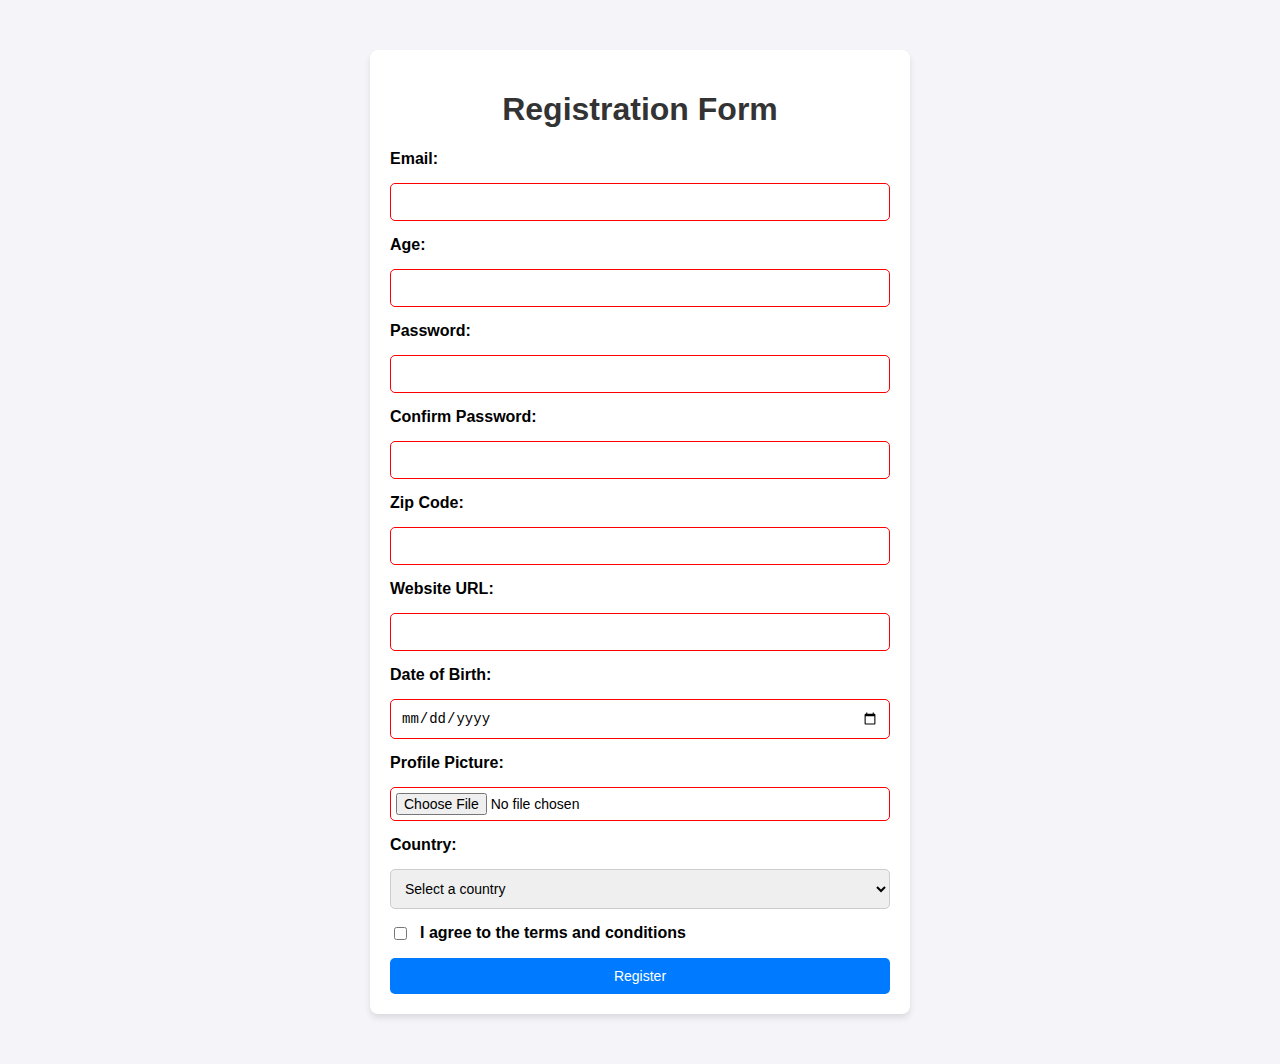
<file: 15-form-validation/index.html>
<!DOCTYPE html>
<html lang="en">
<head>
  <meta charset="UTF-8">
  <meta name="viewport" content="width=device-width, initial-scale=1.0">
  <title>Registration Form</title>
  <link rel="stylesheet" href="style.css">
</head>
<body>
  <div class="container">
    <h1>Registration Form</h1>
    <form id="registration-form">
      <label for="email">Email:</label>
      <input type="email" id="email" required>

      <label for="age">Age:</label>
      <input type="number" id="age" required>

      <label for="password">Password:</label>
      <input type="password" id="password" required>

      <label for="confirm-password">Confirm Password:</label>
      <input type="password" id="confirm-password" required>

      <label for="zipcode">Zip Code:</label>
      <input type="text" id="zipcode" required>

      <label for="url">Website URL:</label>
      <input type="url" id="url" required>

      <label for="dob">Date of Birth:</label>
      <input type="date" id="dob" required>

      <label for="file-upload">Profile Picture:</label>
      <input type="file" id="file-upload" required>

      <label for="country">Country:</label>
      <select id="country" required>
        <option value="">Select a country</option>
        <option value="usa">USA</option>
        <option value="canada">Canada</option>
        <option value="uk">UK</option>
      </select>

      <div class="terms">
        <input type="checkbox" id="terms" required>
        <label for="terms">I agree to the terms and conditions</label>
      </div>

      <button type="submit">Register</button>
    </form>
  </div>
  <script src="script.js"></script>
</body>
</html>
</file>
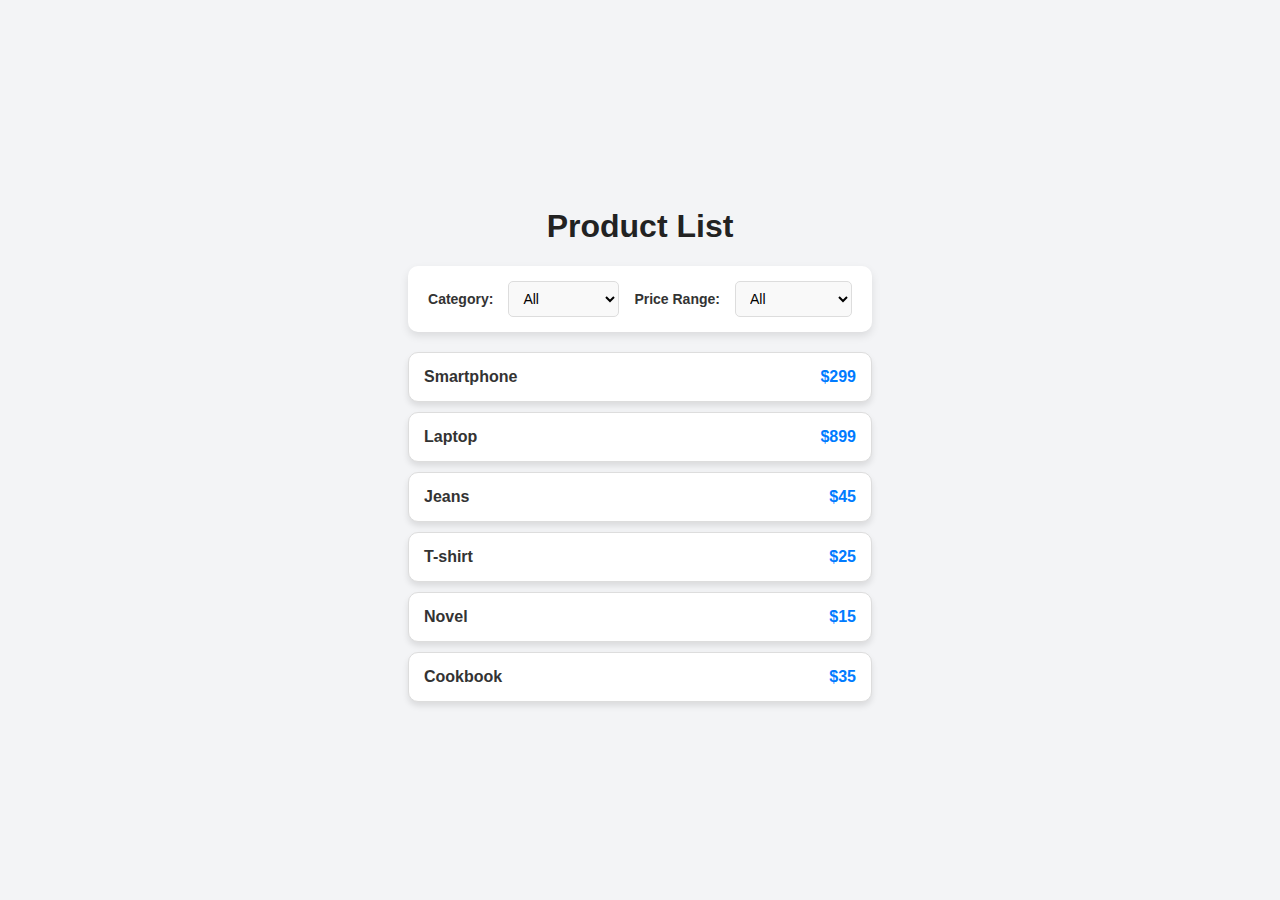
<file: dynamic-filter/index.html>
<!DOCTYPE html>
<html lang="en">

<head>
    <meta charset="UTF-8">
    <meta name="viewport" content="width=device-width, initial-scale=1.0">
    <title>Dynamic Content Filtering</title>
    <link rel="stylesheet" href="style.css">
</head>

<body>
    <div id="container">
        <h1>Product List</h1>
        <div class="filters">
            <label for="category">Category:</label>
            <select id="category">
                <option value="all">All</option>
                <option value="electronics">Electronics</option>
                <option value="clothing">Clothing</option>
                <option value="books">Books</option>
            </select>

            <label for="price">Price Range:</label>
            <select id="price">
                <option value="all">All</option>
                <option value="low">Below $50</option>
                <option value="medium">$50 - $100</option>
                <option value="high">Above $100</option>
            </select>
        </div>

        <ul id="product-list">

        </ul>
    </div>

    <script src="script.js"></script>
</body>

</html>
</file>
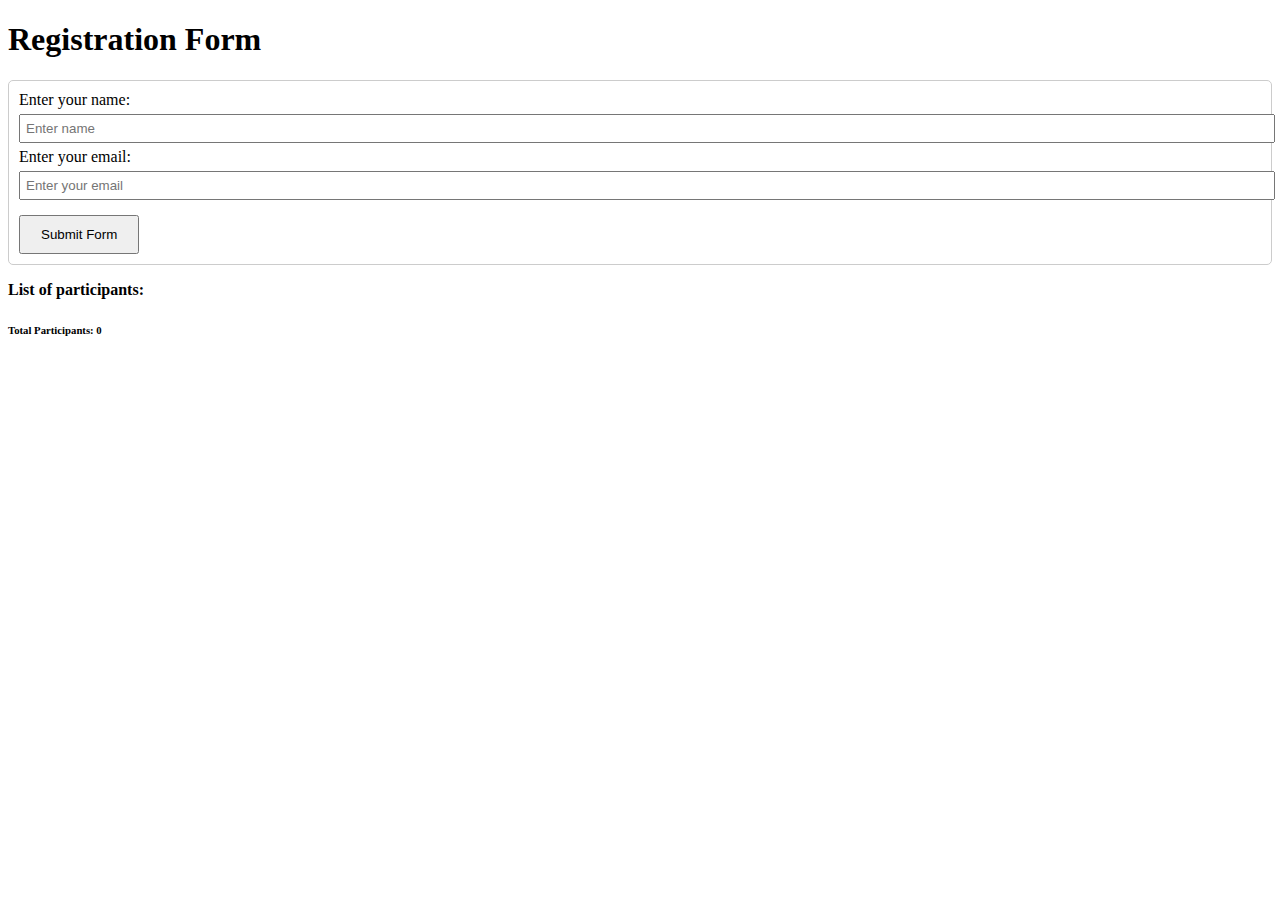
<file: nov17labtask/index.html>
<!DOCTYPE html>
<html lang="en">
<head>
    <meta charset="UTF-8">
    <meta name="viewport" content="width=device-width, initial-scale=1.0">
    <title>November 17</title>
</head>
<body>
    <h1>Registration Form</h1>
    <form id="form" style="padding: 10px; border: 1px solid #ccc; border-radius: 5px;">
        <label for="name">Enter your name:</label>
        <input type="text" id="name" name="name" placeholder="Enter name" required style="margin: 5px 0; padding: 5px; width: 100%;">
        
        <label for="email">Enter your email:</label>
        <input type="text" id="email" name="email" placeholder="Enter your email" required style="margin: 5px 0; padding: 5px; width: 100%;">
        
        <button type="submit" style="padding: 10px 20px; margin-top: 10px;">Submit Form</button>
    </form>

    <div>
        <ul id="unorderedlist" style="list-style: none; padding: 0;">
            <li style="font-weight: bold;">List of participants:</li>
        </ul>
    </div>

    <div id="totalParticipants" style="margin-top: 10px;">
        <h6>Total Participants</h6>
    </div>

    <div id="toast" style="display: none; margin-top: 10px; padding: 10px; background: #d4edda;  color: #155724;">
        Submitted successfully
    </div>
    
    <script src="./script.js"></script>
</body>
</html>
</file>
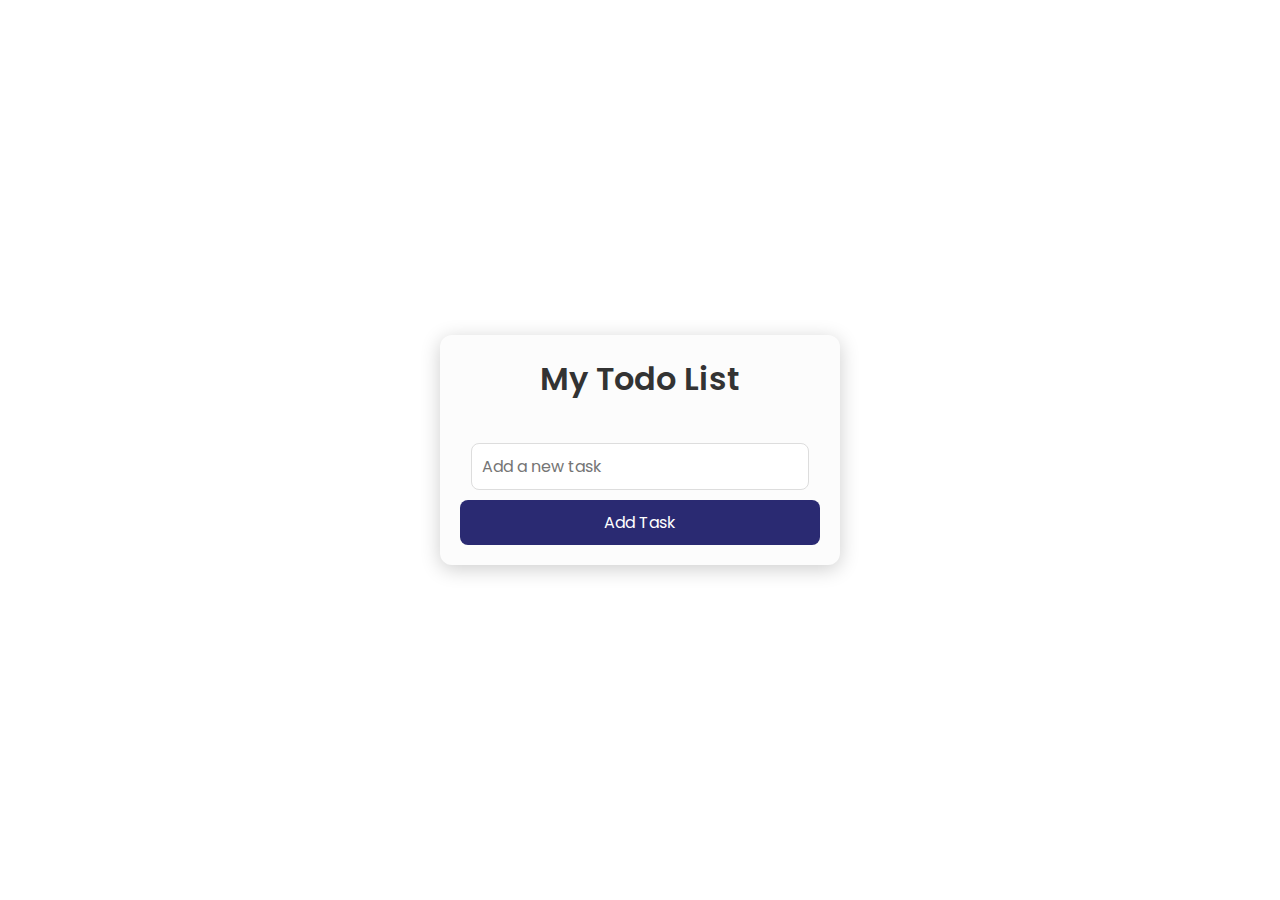
<file: todo/index.html>
<!DOCTYPE html>
<html lang="en">

<head>
    <meta charset="UTF-8">
    <meta name="viewport" content="width=device-width, initial-scale=1.0">
    <link rel="stylesheet" href="style.css">
    <title>Todo List</title>
</head>

<body>
    <div id="container">
        <h3>My Todo List</h3>
        <div id="todo-container">
            <div id="todos">
                <ul>
                   
                </ul>
            </div>
            <div id="add-todo-section">
                <input id="input-todo" placeholder="Add a new task">
                <button id="add-todo">Add Task</button>
            </div>
        </div>
    </div>
    <script src="script.js"></script>
</body>

</html>
</file>
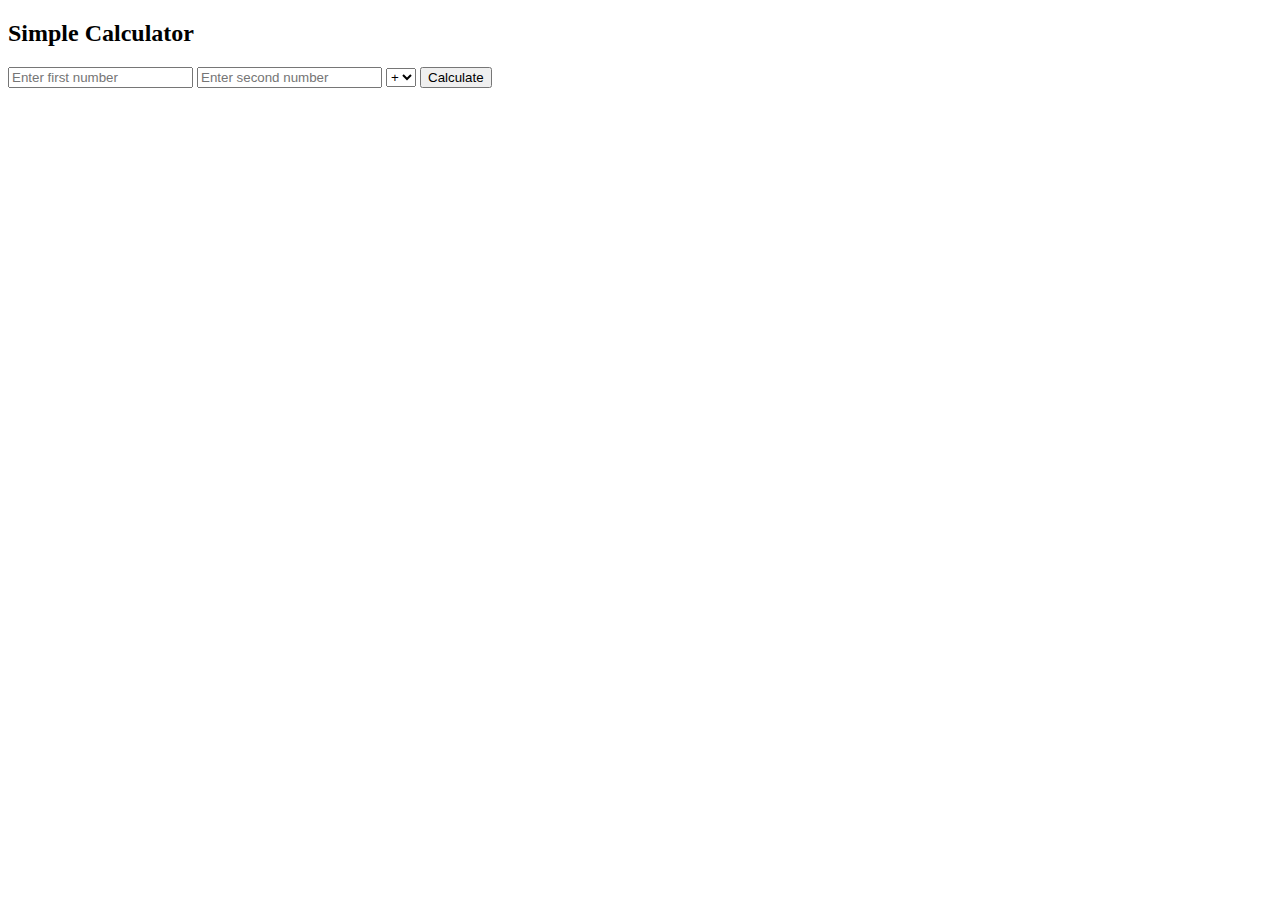
<file: calculator.html>
<!DOCTYPE html>
<html>
<body>
  <h2>Simple Calculator</h2>
  <input id="num1" type="number" placeholder="Enter first number">
  <input id="num2" type="number" placeholder="Enter second number">
  <select id="operator">
    <option value="add">+</option>
    <option value="subtract">-</option>
    <option value="multiply">*</option>
    <option value="divide">/</option>
  </select>
  <button onclick="calculate()">Calculate</button>
  <p id="result"></p>
  <script>
    function calculate() {
      const num1 = parseFloat(document.getElementById('num1').value);
      const num2 = parseFloat(document.getElementById('num2').value);
      const operator = document.getElementById('operator').value;
      let result;
      switch (operator) {
        case 'add':
          result = num1 + num2;
          break;
        case 'subtract':
          result = num1 - num2;
          break;
        case 'multiply':
          result = num1 * num2;
          break;
        case 'divide':
          result = num1 / num2;
          break;
        default:
          result = 'Invalid Operation';
      }
      document.getElementById('result').innerText = `Result: ${result}`;
    }
  </script>
</body>
</html>
</file>
<file: 15-form-validation/style.css>
body {
    font-family: Arial, sans-serif;
    background-color: #f4f4f9;
    margin: 0;
    padding: 0;
  }
  
  .container {
    max-width: 500px;
    margin: 50px auto;
    background: #ffffff;
    padding: 20px;
    border-radius: 8px;
    box-shadow: 0 4px 6px rgba(0, 0, 0, 0.1);
  }
  
  h1 {
    text-align: center;
    color: #333;
  }
  
  form {
    display: flex;
    flex-direction: column;
    gap: 15px;
  }
  
  label {
    font-weight: bold;
  }
  
  input, select, button {
    padding: 10px;
    font-size: 14px;
    border: 1px solid #ccc;
    border-radius: 5px;
  }
  
  button {
    background-color: #007bff;
    color: white;
    border: none;
    cursor: pointer;
  }
  
  button:hover {
    background-color: #0056b3;
  }
  
  .terms {
    display: flex;
    align-items: center;
    gap: 10px;
  }
  
  input[type="file"] {
    padding: 5px;
  }
  
  input:invalid {
    border-color: red;
  }
</file>
<file: dynamic-filter/style.css>
body {
    font-family: 'Roboto', Arial, sans-serif;
    margin: 0;
    padding: 0;
    width: 100vw;
    height: 100vh;
    display: flex;
    align-items: center;
    justify-content: center;
    background-color: #f3f4f6;
    color: #333;
  }
  
  h1 {
    text-align: center;
    margin-top: 20px;
    color: #222;
  }
  
  
  .filters {
    display: flex;
    gap: 15px;
    justify-content: center;
    align-items: center;
    background-color: #ffffff;
    padding: 15px 20px;
    margin: 20px auto;
    border-radius: 10px;
    box-shadow: 0 4px 8px rgba(0, 0, 0, 0.1);
    max-width: 600px;
  }
  
  .filters label {
    font-weight: bold;
    font-size: 14px;
  }
  
  .filters select {
    padding: 8px 10px;
    font-size: 14px;
    border: 1px solid #ddd;
    border-radius: 5px;
    background-color: #f9f9f9;
    cursor: pointer;
    transition: all 0.2s;
  }
  
  .filters select:hover {
    border-color: #007bff;
    background-color: #ffffff;
  }
  
  
  #product-list {
    list-style: none;
    padding: 0;
    max-width: 600px;
    margin: 0 auto;
  }
  
  #product-list li {
    display: flex;
    justify-content: space-between;
    align-items: center;
    background-color: #ffffff;
    border: 1px solid #ddd;
    border-radius: 10px;
    padding: 15px;
    margin: 10px 0;
    box-shadow: 0 4px 6px rgba(0, 0, 0, 0.1);
    transition: transform 0.2s, box-shadow 0.2s;
  }
  
  #product-list li:hover {
    transform: translateY(-3px);
    box-shadow: 0 6px 10px rgba(0, 0, 0, 0.15);
  }
  
  #product-list li span {
    font-size: 16px;
    font-weight: bold;
  }
  
  #product-list li span:nth-child(2) {
    color: #007bff;
  }
  
  
  #product-list li.no-products {
    text-align: center;
    font-style: italic;
    color: #888;
  }
  
  
  @media (max-width: 768px) {
    .filters {
      flex-direction: column;
      gap: 10px;
      padding: 20px;
    }
  
    #product-list li {
      flex-direction: column;
      align-items: flex-start;
    }
  
    #product-list li span {
      font-size: 14px;
    }
  }
</file>
<file: todo/style.css>
@import url('https://fonts.googleapis.com/css2?family=Poppins:wght@300;400;600&display=swap');

* {
    margin: 0;
    padding: 0;
    box-sizing: border-box;
    font-family: 'Poppins', sans-serif;
}

body {
    width: 100vw;
    height: 100vh;
    display: flex;
    align-items: center;
    justify-content: center;
}

#container {
    width: 100%;
    max-width: 400px;
    padding: 20px;
    background: #fcfcfc;
    border-radius: 12px;
    box-shadow: 0 4px 20px rgba(0, 0, 0, 0.2);
}

h3 {
    font-size: 2rem;
    font-weight: 600;
    text-align: center;
    margin-bottom: 20px;
    color: #333;
}

#todo-container {
    display: flex;
    flex-direction: column;
    gap: 20px;
}

#todos ul {
    list-style: none;
    padding: 0;
    margin: 0;
    max-height: 300px;
    overflow-y: auto;
}

#todos ul li {
    display: flex;
    align-items: center;
    justify-content: space-between;
    padding: 10px 15px;
    background: #f9f9f9;
    border-radius: 8px;
    margin-bottom: 10px;
    box-shadow: 0 2px 5px rgba(0, 0, 0, 0.1);
    transition: transform 0.2s ease;
}

#todos ul li:hover {
    transform: translateY(-2px);
    background: #f0f0f0;
}

.todo-checkbox {
    height: 20px;
    width: 20px;
    cursor: pointer;
    accent-color: green;
}

#cross {
    font-size: 1.2rem;
    color: red;
    cursor: pointer;
    display: flex;
    align-items: center;
    justify-content: center;
    width: 30px;
    height: 30px;
    background: #ffdddd;
    border-radius: 50%;
    transition: background 0.2s ease, transform 0.2s ease;
}

#cross:hover {
    background: #ffbbbb;
    transform: scale(1.1);
}

#add-todo-section {
    display: flex;
    flex-direction: column;
    gap: 10px;
    align-items: center;
}

#input-todo {
    flex-grow: 1;
    padding: 10px;
    border: 1px solid #ddd;
    border-radius: 8px;
    font-size: 1rem;
    outline: none;
    transition: border-color 0.3s ease;
}

#input-todo:focus {
    border-color: #2a2a72;
}

#add-todo {
    width: 100%;
    padding: 10px 15px;
    background: #2a2a72;
    color: #fff;
    border: none;
    border-radius: 8px;
    font-size: 1rem;
    cursor: pointer;
    transition: background 0.3s ease;
}

#add-todo:hover {
    background: #1f1f5a;
}
</file>
